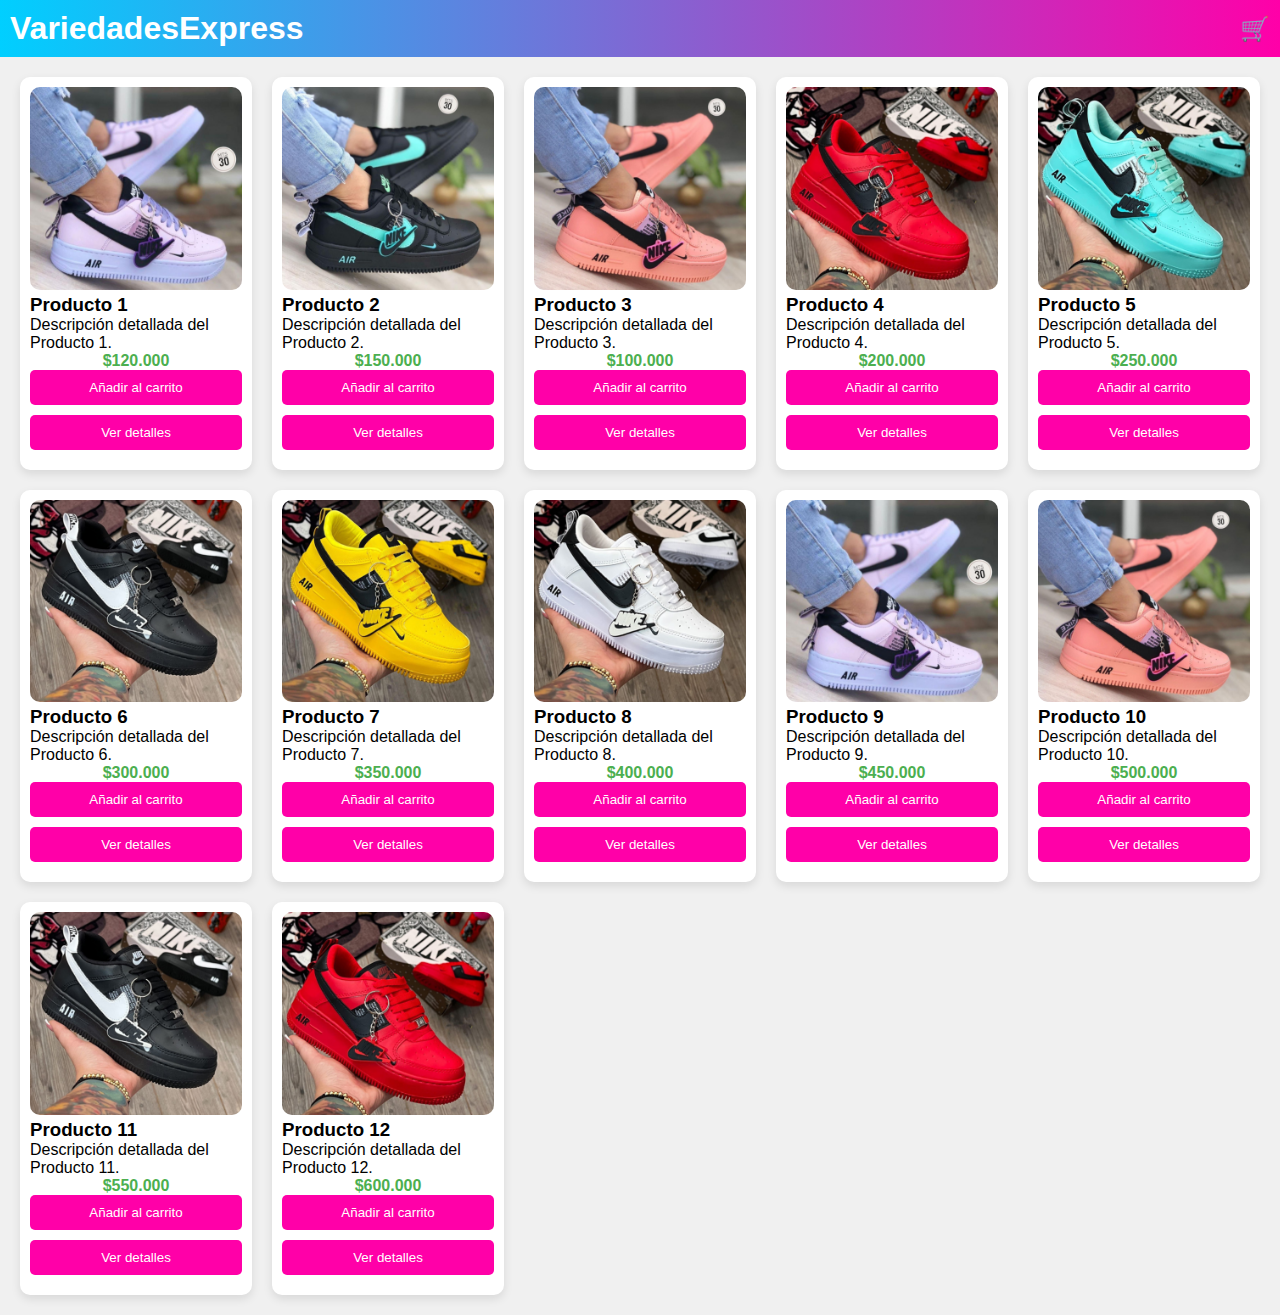
<file: index.html>
<!DOCTYPE html>
<html lang="es">
<head>
    <meta charset="UTF-8">
    <meta name="viewport" content="width=device-width, initial-scale=1.0">
    <link rel="stylesheet" href="styles.css">
    <title>VariedadesExpress</title>
</head>
<body>

<header>
    <div class="navbar">
        <h1>VariedadesExpress</h1>
        <div class="cart-icon">
            🛒 <span class="notification">0</span>
        </div>
    </div>
</header>

<main>
    <div class="product-grid">
        <div class="product-card">
            <img src="img/1.png" alt="Producto 1">
            <h3>Producto 1</h3>
            <p class="description">Descripción detallada del Producto 1.</p>
            <p class="price">$120.000</p>
            <button onclick="addItemToCart('Producto 1', 120000)">Añadir al carrito</button>
            <button onclick="showDetails('producto1-details')">Ver detalles</button>
            <div class="product-details" id="producto1-details" style="display: none;">
                <p class="detail-title">Descripción:</p>
                <p>Descripción del Producto 1.</p>
            </div>
        </div>
        <div class="product-card">
            <img src="img/2.png" alt="Producto 2">
            <h3>Producto 2</h3>
            <p class="description">Descripción detallada del Producto 2.</p>
            <p class="price">$150.000</p>
            <button onclick="addItemToCart('Producto 2', 150000)">Añadir al carrito</button>
            <button onclick="showDetails('producto2-details')">Ver detalles</button>
            <div class="product-details" id="producto2-details" style="display: none;">
                <p class="detail-title">Descripción:</p>
                <p>Descripción del Producto 2.</p>
            </div>
        </div>
        <div class="product-card">
            <img src="img/3.png" alt="Producto 3">
            <h3>Producto 3</h3>
            <p class="description">Descripción detallada del Producto 3.</p>
            <p class="price">$100.000</p>
            <button onclick="addItemToCart('Producto 3', 100000)">Añadir al carrito</button>
            <button onclick="showDetails('producto3-details')">Ver detalles</button>
            <div class="product-details" id="producto3-details" style="display: none;">
                <p class="detail-title">Descripción:</p>
                <p>Descripción del Producto 3.</p>
            </div>
        </div>
        <div class="product-card">
            <img src="img/4.png" alt="Producto 4">
            <h3>Producto 4</h3>
            <p class="description">Descripción detallada del Producto 4.</p>
            <p class="price">$200.000</p>
            <button onclick="addItemToCart('Producto 4', 200000)">Añadir al carrito</button>
            <button onclick="showDetails('producto4-details')">Ver detalles</button>
            <div class="product-details" id="producto4-details" style="display: none;">
                <p class="detail-title">Descripción:</p>
                <p>Descripción del Producto 4.</p>
            </div>
        </div>
        <div class="product-card">
            <img src="img/5.png" alt="Producto 5">
            <h3>Producto 5</h3>
            <p class="description">Descripción detallada del Producto 5.</p>
            <p class="price">$250.000</p>
            <button onclick="addItemToCart('Producto 5', 250000)">Añadir al carrito</button>
            <button onclick="showDetails('producto5-details')">Ver detalles</button>
            <div class="product-details" id="producto5-details" style="display: none;">
                <p class="detail-title">Descripción:</p>
                <p>Descripción del Producto 5.</p>
            </div>
        </div>
        <div class="product-card">
            <img src="img/6.png" alt="Producto 6">
            <h3>Producto 6</h3>
            <p class="description">Descripción detallada del Producto 6.</p>
            <p class="price">$300.000</p>
            <button onclick="addItemToCart('Producto 6', 300000)">Añadir al carrito</button>
            <button onclick="showDetails('producto6-details')">Ver detalles</button>
            <div class="product-details" id="producto6-details" style="display: none;">
                <p class="detail-title">Descripción:</p>
                <p>Descripción del Producto 6.</p>
            </div>
        </div>
        <div class="product-card">
            <img src="img/7.png" alt="Producto 7">
            <h3>Producto 7</h3>
            <p class="description">Descripción detallada del Producto 7.</p>
            <p class="price">$350.000</p>
            <button onclick="addItemToCart('Producto 7', 350000)">Añadir al carrito</button>
            <button onclick="showDetails('producto7-details')">Ver detalles</button>
            <div class="product-details" id="producto7-details" style="display: none;">
                <p class="detail-title">Descripción:</p>
                <p>Descripción del Producto 7.</p>
            </div>
        </div>
        <div class="product-card">
            <img src="img/8.png" alt="Producto 8">
            <h3>Producto 8</h3>
            <p class="description">Descripción detallada del Producto 8.</p>
            <p class="price">$400.000</p>
            <button onclick="addItemToCart('Producto 8', 400000)">Añadir al carrito</button>
            <button onclick="showDetails('producto8-details')">Ver detalles</button>
            <div class="product-details" id="producto8-details" style="display: none;">
                <p class="detail-title">Descripción:</p>
                <p>Descripción del Producto 8.</p>
            </div>
        </div>
        <div class="product-card">
            <img src="img/1.png" alt="Producto 9">
            <h3>Producto 9</h3>
            <p class="description">Descripción detallada del Producto 9.</p>
            <p class="price">$450.000</p>
            <button onclick="addItemToCart('Producto 9', 450000)">Añadir al carrito</button>
            <button onclick="showDetails('producto9-details')">Ver detalles</button>
            <div class="product-details" id="producto9-details" style="display: none;">
                <p class="detail-title">Descripción:</p>
                <p>Descripción del Producto 9.</p>
            </div>
        </div>
        <div class="product-card">
            <img src="img/3.png" alt="Producto 10">
            <h3>Producto 10</h3>
            <p class="description">Descripción detallada del Producto 10.</p>
            <p class="price">$500.000</p>
            <button onclick="addItemToCart('Producto 10', 500000)">Añadir al carrito</button>
            <button onclick="showDetails('producto10-details')">Ver detalles</button>
            <div class="product-details" id="producto10-details" style="display: none;">
                <p class="detail-title">Descripción:</p>
                <p>Descripción del Producto 10.</p>
            </div>
        </div>
        <div class="product-card">
            <img src="img/6.png" alt="Producto 11">
            <h3>Producto 11</h3>
            <p class="description">Descripción detallada del Producto 11.</p>
            <p class="price">$550.000</p>
            <button onclick="addItemToCart('Producto 11', 550000)">Añadir al carrito</button>
            <button onclick="showDetails('producto11-details')">Ver detalles</button>
            <div class="product-details" id="producto11-details" style="display: none;">
                <p class="detail-title">Descripción:</p>
                <p>Descripción del Producto 11.</p>
            </div>
        </div>
        <div class="product-card">
            <img src="img/4.png" alt="Producto 12">
            <h3>Producto 12</h3>
            <p class="description">Descripción detallada del Producto 12.</p>
            <p class="price">$600.000</p>
            <button onclick="addItemToCart('Producto 12', 600000)">Añadir al carrito</button>
            <button onclick="showDetails('producto12-details')">Ver detalles</button>
            <div class="product-details" id="producto12-details" style="display: none;">
                <p class="detail-title">Descripción:</p>
                <p>Descripción del Producto 12.</p>
            </div>
        </div>
    </div>
</main>


<div class="cart" id="cart">
    <h2>Carrito</h2>
    <ul id="cart-items"></ul>
    <div id="cart-total">Total: $0</div>
    <button id="proceed-button" style="display: none;">Proceder al pago</button>


</div>


<!-- Modal para mostrar detalles del producto -->
<div class="modal" id="product-modal">
    <div class="modal-content">
        <span class="close" onclick="closeModal()">&times;</span>
        <h2 id="modal-title"></h2>
        <p id="modal-description"></p>
    </div>
</div>

<script src="script.js"></script>



<script>
    const cart = [];

    function addItemToCart(name, price) {
        cart.push({ name, price });
        localStorage.setItem('orderDetails', JSON.stringify(cart));
        alert(`${name} añadido al carrito.`);
    }

    function proceedToCheckout() {
        // Redirigir a la página de checkout
        window.location.href = 'checkout.html'; // Asegúrate de que la ruta sea correcta
    }
</script>

</body>
</html>
</file>
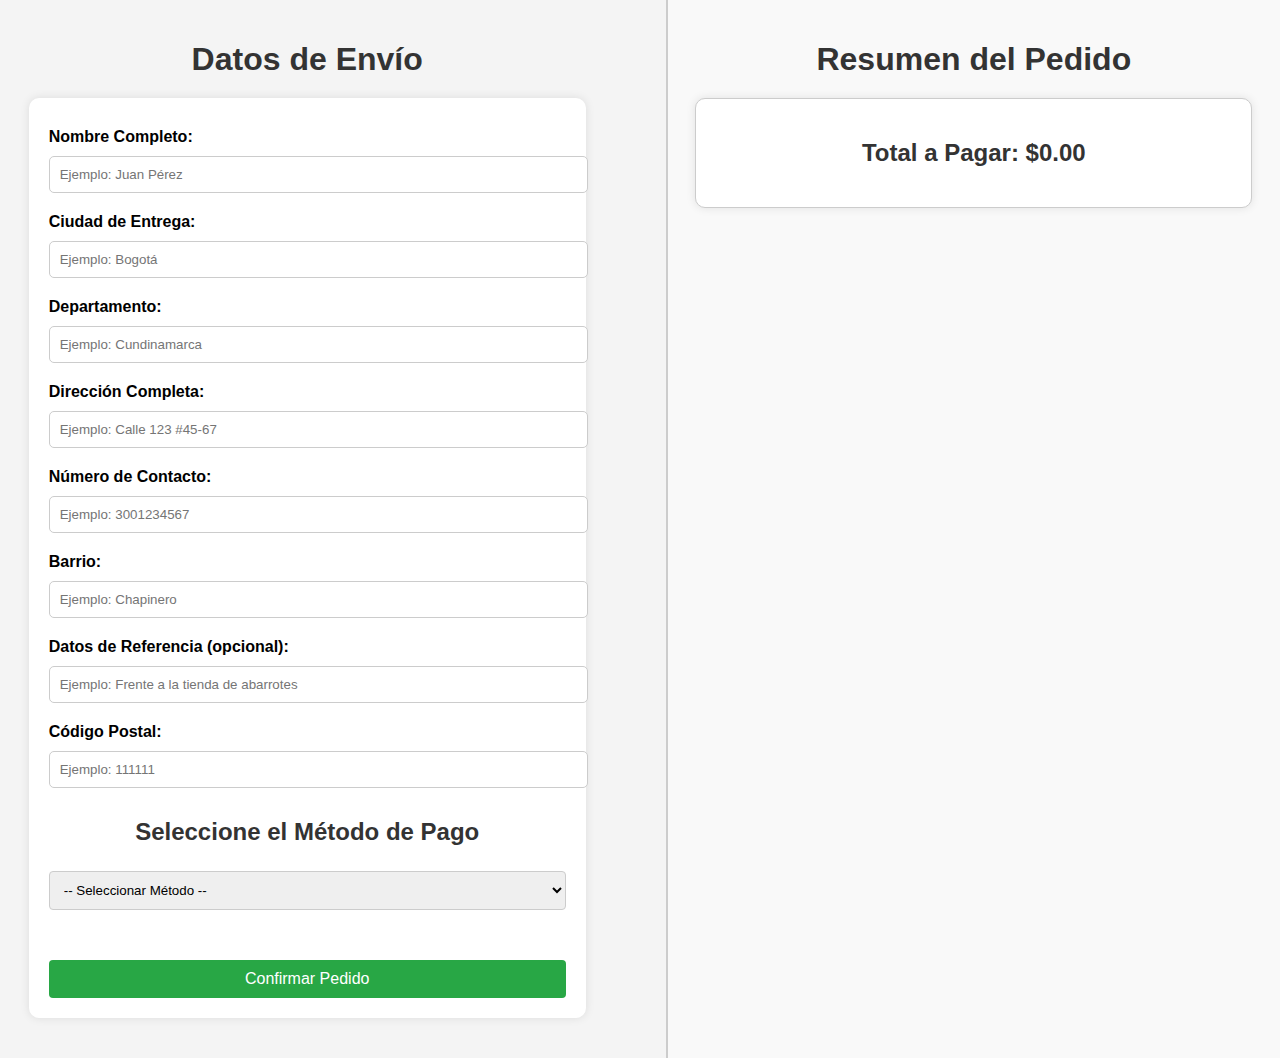
<file: checkout.html>
<!-- checkout.html -->
<!DOCTYPE html>
<html lang="es">
<head>
    <meta charset="UTF-8">
    <meta name="viewport" content="width=device-width, initial-scale=1.0">
    <title>Checkout</title>
    <link rel="stylesheet" href="checkout.css"> <!-- Ajusta el nombre de tu CSS -->
    <style>
        body {
            display: flex;
            flex-direction: row;
            justify-content: space-between;
            margin: 0;
            padding: 0;
            font-family: Arial, sans-serif;
        }

        #left-section, #right-section {
            width: 48%;
            padding: 20px;
            box-sizing: border-box; /* Asegura que el padding no sume al ancho */
        }

        #right-section {
            background-color: #f9f9f9;
            border-left: 2px solid #ccc;
        }

        h1, h2 {
            margin-bottom: 20px;
        }

        form label {
            display: block;
            margin: 10px 0 5px;
        }

        form input, form select {
            width: 100%;
            padding: 10px;
            margin-bottom: 10px;
            border: 1px solid #ccc;
            border-radius: 4px; /* Bordes redondeados para inputs */
        }

        button {
            padding: 10px 15px;
            background-color: #28a745;
            color: white;
            border: none;
            cursor: pointer;
            border-radius: 4px; /* Bordes redondeados para botones */
            width: 100%; /* Botón ocupa el ancho completo */
        }

        button:hover {
            background-color: #909192;
        }

        #order-summary {
            border: 1px solid #ccc;
            padding: 20px;
            background-color: #fff;
        }

        .product-item {
            border-bottom: 1px solid #ccc;
            padding-bottom: 10px;
            margin-bottom: 10px;
            position: relative; /* Añadido para el posicionamiento del botón */
        }

        .delete-button {
            background-color: transparent; /* Fondo transparente */
            border: none; /* Sin borde */
            color: #dc3545; /* Color del icono de basura */
            cursor: pointer;
            position: absolute; /* Posicionamiento absoluto */
            right: 0; /* Alinear a la derecha */
            top: 0; /* Alinear a la parte superior */
            padding: 0; /* Sin padding para ajustarse al tamaño del icono */
            width: 30px; /* Ajustar el ancho del botón al del icono */
            height: 30px; /* Ajustar la altura del botón al del icono */
            display: flex; /* Usar flex para centrar el icono */
            justify-content: center; /* Centrar horizontalmente */
            align-items: center; /* Centrar verticalmente */
        }

        .delete-button:hover {
            color: #c82333; /* Color del icono al pasar el cursor */
        }

        .quantity-controls {
            display: flex;
            align-items: center;
            margin-top: 10px;
        }

        .quantity-controls button {
            width: 30px;
            height: 30px;
            font-size: 16px;
            padding: 0;
            margin: 0 5px;
            background-color: #007bff; /* Color de fondo para botones de cantidad */
            color: white; /* Color del texto */
            border: none; /* Sin borde */
            border-radius: 4px; /* Bordes redondeados */
            cursor: pointer;
        }

        .quantity-controls button:hover {
            background-color: #0056b3; /* Color al pasar el cursor */
        }

        .quantity-display {
            margin: 0 10px;
            font-weight: bold;
        }

        /* Estilos responsivos */
        @media (max-width: 768px) {
            body {
                flex-direction: column; /* Cambia la dirección a columna en pantallas pequeñas */
            }

            #left-section, #right-section {
                width: 100%; /* Ocupa el 100% del ancho en móviles */
                padding: 10px; /* Menos padding en móviles */
            }

            #right-section {
                border-left: none; /* Elimina el borde en móviles */
                border-top: 2px solid #ccc; /* Añadir un borde superior */
            }
        }
    </style>
</head>
<body>
    <!-- Sección izquierda (Formulario de pago y envío) -->
    <div id="left-section">
        <h1>Datos de Envío</h1>
        <form id="shipping-form">
            <label for="full-name">Nombre Completo:</label>
            <input type="text" id="full-name" placeholder="Ejemplo: Juan Pérez" required>
            
            <label for="city">Ciudad de Entrega:</label>
            <input type="text" id="city" placeholder="Ejemplo: Bogotá" required>
            
            <label for="department">Departamento:</label>
            <input type="text" id="department" placeholder="Ejemplo: Cundinamarca" required>
            
            <label for="address">Dirección Completa:</label>
            <input type="text" id="address" placeholder="Ejemplo: Calle 123 #45-67" required>
            
            <label for="contact-number">Número de Contacto:</label>
            <input type="tel" id="contact-number" placeholder="Ejemplo: 3001234567" required>
            
            <label for="neighborhood">Barrio:</label>
            <input type="text" id="neighborhood" placeholder="Ejemplo: Chapinero" required>
            
            <label for="reference">Datos de Referencia (opcional):</label>
            <input type="text" id="reference" placeholder="Ejemplo: Frente a la tienda de abarrotes">
            
            <label for="postal-code">Código Postal:</label>
            <input type="text" id="postal-code" placeholder="Ejemplo: 111111" required>

            <h2>Seleccione el Método de Pago</h2>
            <select id="payment-method" onchange="togglePaymentFields()">
                <option value="">-- Seleccionar Método --</option>
                <option value="card">Tarjeta de Crédito</option>
                <option value="transfer">Transferencia Bancaria</option>
            </select>

            <div id="payment-methods">
                <div id="credit-card-fields">
                    <label for="card-name">Nombre en la Tarjeta:</label>
                    <input type="text" id="card-name" placeholder="Ejemplo: Juan Pérez" required>
                    
                    <label for="card-number">Número de la Tarjeta:</label>
                    <input type="text" id="card-number" placeholder="Ejemplo: 1234 5678 9012 3456" required>
                    
                    <label for="expiration-date">Fecha de Expiración:</label>
                    <input type="text" id="expiration-date" placeholder="Ejemplo: MM/AA" required>
                    
                    <label for="cvv">Código CVV:</label>
                    <input type="text" id="cvv" placeholder="Ejemplo: 123" required>
                </div>

                <div id="bank-transfer-fields" style="display: none;">
                    <label for="bank-name">Nombre del Banco:</label>
                    <select id="bank-name" required>
                        <option value="">-- Selecciona un Banco --</option>
                        <option value="bancolombia">Bancolombia</option>
                        <option value="davivienda">Davivienda</option>
                        <option value="bbva">BBVA</option>
                        <option value="grupoaval">Grupo Aval</option>
                        <option value="nequi">Nequi</option>
                        <option value="daviPlata">DaviPlata</option>
                        <option value="citibank">Citibank</option>
                        <option value="santander">Santander</option>
                        <option value="pichincha">Banco Pichincha</option>
                        <option value="occidente">Banco de Occidente</option>
                    </select>
                    
                    <label for="account-number">Número de Cuenta:</label>
                    <input type="text" id="account-number" placeholder="Ejemplo: 123456789" required>
                    
                    <label for="transfer-reference">Referencia de la Transferencia:</label>
                    <input type="text" id="transfer-reference" placeholder="Ejemplo: 987654" required>
                </div>
            </div>

            <button type="submit">Confirmar Pedido</button>
        </form>
    </div>

    <!-- Sección derecha (Resumen del pedido) -->
    <div id="right-section">
        <h1>Resumen del Pedido</h1>
        <div id="order-summary">
            <!-- Aquí se mostrará el resumen del pedido -->
        </div>
    </div>

    <script>
        // Código para manejar el resumen del pedido
        document.addEventListener('DOMContentLoaded', () => {
            let orderDetails = JSON.parse(localStorage.getItem('orderDetails')) || [];

            const updateOrderSummary = () => {
                const orderSummary = document.getElementById('order-summary');
                orderSummary.innerHTML = ''; // Limpiar el resumen anterior
                orderDetails.forEach((item, index) => {
                    orderSummary.innerHTML += `
                        <div class="product-item">
                            <h3>${item.name}</h3>
                            <p>Talla: ${item.size}</p>
                            <p>Color: ${item.color}</p>
                            <p class="quantity-controls">
                                <button onclick="changeQuantity(${index}, -1)">-</button>
                                <span class="quantity-display">${item.quantity}</span>
                                <button onclick="changeQuantity(${index}, 1)">+</button>
                            </p>
                            <p>Total: $${(item.price * item.quantity).toFixed(2)}</p>
                            <button class="delete-button" onclick="removeItem(${index})">
                                <img src="img/icon.png" alt="Eliminar" style="width: 20px; height: 20px;"> <!-- Cambia a la ruta de tu icono -->
                            </button>
                        </div>
                    `;
                });

                // Mostrar el total a pagar
                const totalAmount = orderDetails.reduce((total, item) => total + (item.price * item.quantity), 0);
                orderSummary.innerHTML += `<h2>Total a Pagar: $${totalAmount.toFixed(2)}</h2>`;
            };

            // Función para eliminar un producto
            window.removeItem = (index) => {
                orderDetails.splice(index, 1); // Eliminar el producto de la lista
                localStorage.setItem('orderDetails', JSON.stringify(orderDetails)); // Actualizar localStorage
                updateOrderSummary(); // Actualizar el resumen del pedido
            };

            // Función para cambiar la cantidad de productos
            window.changeQuantity = (index, change) => {
                if (orderDetails[index].quantity + change > 0) {
                    orderDetails[index].quantity += change; // Cambiar la cantidad
                    localStorage.setItem('orderDetails', JSON.stringify(orderDetails)); // Actualizar localStorage
                    updateOrderSummary(); // Actualizar el resumen del pedido
                }
            };

            updateOrderSummary(); // Mostrar el resumen inicial
        });

        // Función para mostrar/ocultar los campos de pago según el método seleccionado
        function togglePaymentFields() {
            const paymentMethod = document.getElementById('payment-method').value;
            const paymentMethodsSection = document.getElementById('payment-methods');
            const creditCardFields = document.getElementById('credit-card-fields');
            const bankTransferFields = document.getElementById('bank-transfer-fields');

            if (paymentMethod) {
                paymentMethodsSection.style.display = 'block'; // Muestra la sección de métodos de pago
                creditCardFields.style.display = paymentMethod === 'card' ? 'block' : 'none'; // Muestra u oculta campos de tarjeta
                bankTransferFields.style.display = paymentMethod === 'transfer' ? 'block' : 'none'; // Muestra u oculta campos de transferencia
            } else {
                paymentMethodsSection.style.display = 'none'; // Oculta la sección de métodos de pago
            }
        }
    </script>
</body>
</html>
</file>
<file: styles.css>
* {
  box-sizing: border-box;
  margin: 0;
  padding: 0;
}

body {
  font-family: Arial, sans-serif;
  background-color: #f0f0f0;
}

header {
  background: linear-gradient(90deg, #00cfff, #ff00a8);
  padding: 10px;
  position: relative;
}

.navbar {
  display: flex;
  justify-content: space-between;
  align-items: center;
}

h1 {
  color: white;
}

.cart-icon {
  font-size: 24px;
  cursor: pointer;
  position: relative;
}

.notification {
  background-color: red;
  color: white;
  font-size: 12px;
  border-radius: 50%;
  padding: 2px 8px;
  position: absolute;
  top: -10px;
  right: -10px;
  display: none;
}

main {
  padding: 20px;
}

.product-grid {
  display: grid;
  grid-template-columns: repeat(auto-fill, minmax(200px, 1fr));
  gap: 20px;
}

.product-card {
  background-color: white;
  border-radius: 10px;
  padding: 10px;
  box-shadow: 0 4px 10px rgba(0, 0, 0, 0.1);
  transition: transform 0.3s;
  position: relative;
}

.product-card:hover {
  transform: translateY(-10px);
}

.product-card img {
  width: 100%;
  border-radius: 10px;
}

.price {
  font-weight: bold;
  color: #4caf50;
  text-align: center;
}

button {
  background-color: #ff00a8;
  color: white;
  border: none;
  padding: 10px;
  border-radius: 5px;
  cursor: pointer;
  transition: background-color 0.3s;
  width: 100%;
  margin-bottom: 10px;
}

button:hover {
  background-color: #ff0072;
}

footer {
  text-align: center;
  padding: 10px;
  background: #00cfff;
  color: white;
  position: relative;
  bottom: 0;
  width: 100%;
}

.details {
  display: none;
  margin-top: 10px;
  text-align: left;
}

.details-title {
  font-weight: bold;
  color: #ff00a8; /* Cambia este color si deseas */
}

.details-content {
  margin-bottom: 10px;
}

/* Estilos del carrito */
.cart {
  display: none;
  position: fixed;
  top: 50px; /* Separación del borde superior */
  right: 20px; /* Separación del borde derecho */
  width: 300px;
  height: auto; /* Ajustar a contenido */
  max-height: 80%; /* Limitar la altura máxima */
  background-color: white;
  box-shadow: -2px 0 5px rgba(0, 0, 0, 0.5);
  padding: 20px;
  z-index: 1000;
  overflow-y: auto; /* Permitir desplazamiento si el contenido es mayor que la altura */
}

/* Estilo para los elementos del carrito */
.cart-item {
  display: flex; /* Usar flexbox para alinear elementos en una fila */
  justify-content: space-between; /* Espacio entre elementos */
  align-items: center; /* Centrar verticalmente */
  margin-bottom: 10px; /* Espacio entre elementos del carrito */
}

/* Estilo para el total */
.cart-total {
  font-weight: bold;
  margin-top: 20px; /* Espacio superior */
}

/* Estilo para los botones */
.quantity-button {
  background-color: #ff00a8;
  color: white;
  border: none;
  padding: 2px 5px; /* Tamaño más pequeño */
  border-radius: 5px;
  cursor: pointer;
  transition: background-color 0.3s;
  font-size: 0.8em; /* Tamaño de texto más pequeño */
}

.quantity-button:hover {
  background-color: #ff0072;
}

/* Estilo para la visualización de cantidad */
.quantity-container {
  display: flex;
  align-items: center; /* Centrar verticalmente */
}

.quantity-display {
  margin: 0 5px; /* Espacio entre botones y cantidad */
  font-size: 0.9em; /* Tamaño de texto para mostrar la cantidad */
}

/* Estilo para el ícono de papelera */
.delete-icon {
  cursor: pointer;
  margin-left: 10px;
  color: red;
  font-size: 1.2em; /* Ajustar tamaño según sea necesario */
}

/* Estilo para la notificación */
.notification {
  background-color: #ffeb3b; /* Color de fondo amarillo */
  color: #333; /* Color de texto oscuro */
  padding: 10px; /* Espaciado interno */
  border-radius: 5px; /* Bordes redondeados */
  margin-bottom: 15px; /* Espacio debajo */
  display: none; /* Inicialmente oculto */
  font-weight: bold;
}

/* Estilo para el botón "Proceder al Pago" */
#proceed-button {
  background-color: #4CAF50; /* Verde */
  color: white;
  border: none;
  padding: 10px; /* Espaciado interno */
  border-radius: 5px; /* Bordes redondeados */
  cursor: pointer;
  font-size: 1em; /* Tamaño de texto */
  width: 100%; /* Ancho completo */
  margin-top: 15px; /* Espacio superior */
  transition: background-color 0.3s;
}

#proceed-button:hover {
  background-color: #45a049; /* Color más oscuro al pasar el ratón */
}

@media (max-width: 600px) {
  .product-grid {
    grid-template-columns: 1fr;
  }
}





.product-details {
  margin-top: 10px; /* Espacio superior */
  background-color: #f9f9f9; /* Color de fondo ligero */
  padding: 10px; /* Espacio interno */
  border-radius: 5px; /* Bordes redondeados */
}

.detail-title {
  font-weight: bold; /* Negrita */
  color: #ff00a8; /* Color que resalta */
  margin-bottom: 5px; /* Espacio inferior */
}










/* Código anterior... */

.modal {
  display: none; /* Ocultar el modal por defecto */
  position: fixed;
  z-index: 1001; /* Asegúrate de que el modal esté por encima de otros elementos */
  left: 0;
  top: 0;
  width: 100%; /* Tomar toda la pantalla */
  height: 100%; /* Tomar toda la pantalla */
  overflow: auto; /* Permitir desplazamiento si es necesario */
  background-color: rgba(0, 0, 0, 0.5); /* Fondo oscuro semi-transparente */
}

.modal-content {
  background-color: #fff;
  margin: 15% auto; /* 15% desde la parte superior y centrado */
  padding: 20px;
  border: 1px solid #888;
  width: 80%; /* Ancho del modal */
  max-width: 500px; /* Ancho máximo */
  border-radius: 10px; /* Bordes redondeados */
}

.close {
  color: #aaa;
  float: right;
  font-size: 28px;
  font-weight: bold;
  cursor: pointer;
}

.close:hover,
.close:focus {
  color: black;
  text-decoration: none;
  cursor: pointer;
}

/* Código CSS adicional ... */
</file>
<file: checkout.css>
/* checkout.css */

body {
    font-family: Arial, sans-serif;
    background-color: #f4f4f4;
    margin: 0;
    padding: 0;
}

h1, h2 {
    color: #333;
    text-align: center;
}

form {
    background-color: white;
    padding: 20px;
    margin: 20px auto;
    width: 90%;
    max-width: 600px;
    border-radius: 10px;
    box-shadow: 0 0 10px rgba(0, 0, 0, 0.1);
}

label {
    display: block;
    margin-top: 15px;
    font-weight: bold;
}

input[type="text"], input[type="tel"], select {
    width: 100%;
    padding: 10px;
    margin-top: 5px;
    border: 1px solid #ccc;
    border-radius: 5px;
}

button {
    width: 100%;
    padding: 15px;
    background-color: #28a745;
    color: white;
    border: none;
    border-radius: 5px;
    font-size: 16px;
    cursor: pointer;
    margin-top: 20px;
}

button:hover {
    background-color: #218838;
}

#order-summary {
    background-color: white;
    padding: 20px;
    margin: 20px auto;
    width: 90%;
    max-width: 600px;
    border-radius: 10px;
    box-shadow: 0 0 10px rgba(0, 0, 0, 0.1);
}

#payment-methods {
    margin-top: 20px;
}

/* Pequeñas animaciones para mejorar la UX */
input[type="text"]:focus, input[type="tel"]:focus, select:focus {
    border-color: #007bff;
    outline: none;
    box-shadow: 0 0 5px rgba(0, 123, 255, 0.5);
}

#credit-card-fields, #bank-transfer-fields {
    display: none;
}
</file>
